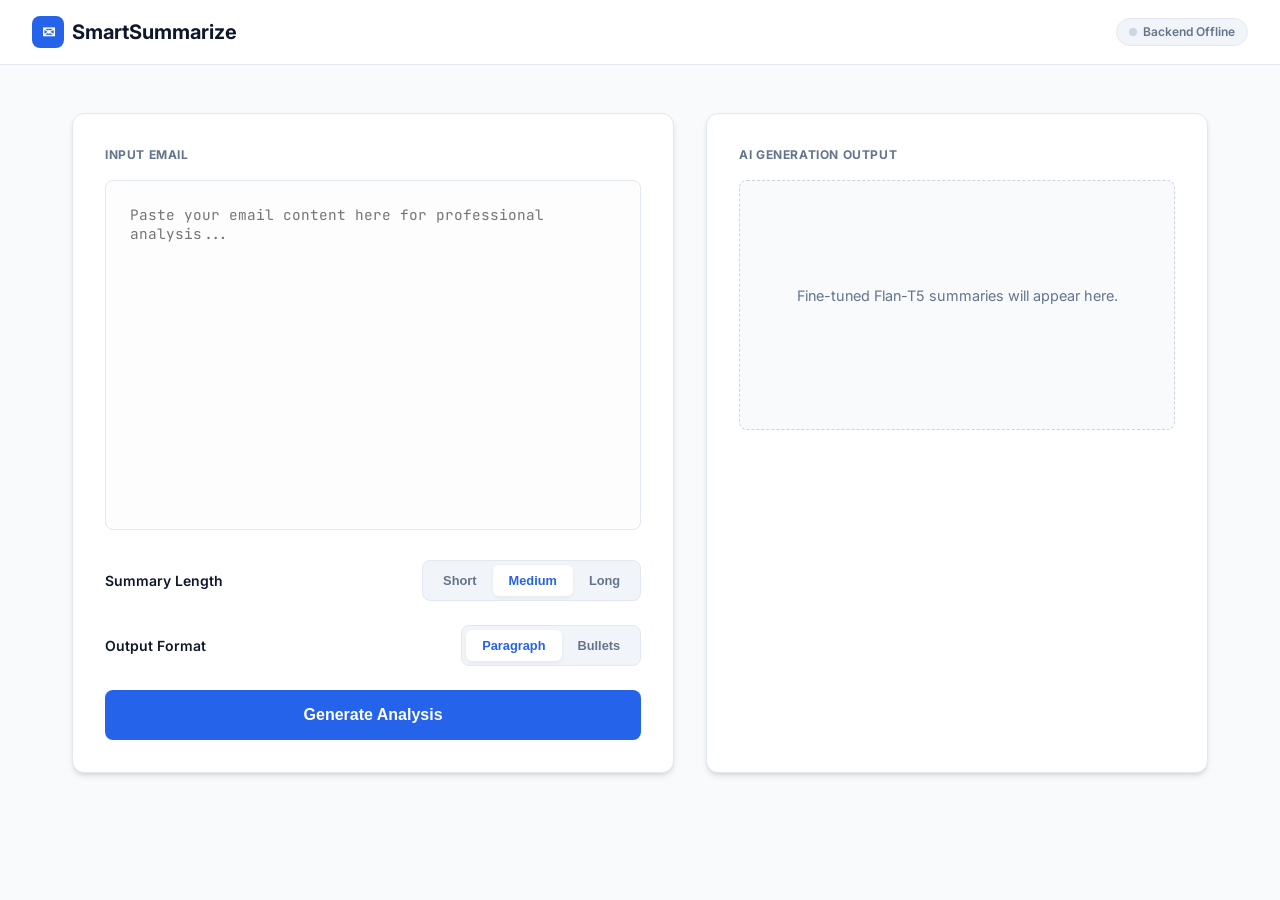
<file: index.html>
<!DOCTYPE html>
<html lang="en">
<head>
    <meta charset="UTF-8">
    <meta name="viewport" content="width=device-width, initial-scale=1.0">
    <title>SmartSummarize | Professional Email Intelligence</title>
    <link href="https://fonts.googleapis.com/css2?family=Inter:wght@400;500;600;700&family=JetBrains+Mono:wght@400;500&display=swap" rel="stylesheet">
    <style>
        :root {
            --primary: #2563eb;
            --primary-hover: #1d4ed8;
            --bg: #f8fafc;
            --surface: #ffffff;
            --border: #e2e8f0;
            --text: #0f172a;
            --text-muted: #64748b;
            --accent: #10b981;
            --radius: 12px;
            --shadow: 0 4px 6px -1px rgb(0 0 0 / 0.1), 0 2px 4px -2px rgb(0 0 0 / 0.1);
        }

        * {
            box-sizing: border-box;
            margin: 0;
            padding: 0;
        }

        body {
            font-family: 'Inter', sans-serif;
            background-color: var(--bg);
            color: var(--text);
            line-height: 1.5;
            min-height: 100vh;
        }

        /* Navbar */
        nav {
            background: var(--surface);
            border-bottom: 1px solid var(--border);
            padding: 1rem 2rem;
            display: flex;
            justify-content: space-between;
            align-items: center;
            position: sticky;
            top: 0;
            z-index: 10;
        }

        .logo {
            font-weight: 700;
            font-size: 1.25rem;
            color: var(--text);
            display: flex;
            align-items: center;
            gap: 0.5rem;
        }

        .logo-icon {
            width: 32px;
            height: 32px;
            background: var(--primary);
            border-radius: 8px;
            display: flex;
            align-items: center;
            justify-content: center;
            color: white;
            font-size: 1rem;
        }

        .status-badge {
            font-size: 0.75rem;
            font-weight: 600;
            padding: 0.25rem 0.75rem;
            border-radius: 99px;
            background: #f1f5f9;
            color: var(--text-muted);
            border: 1px solid var(--border);
            display: flex;
            align-items: center;
            gap: 0.4rem;
        }

        .status-dot {
            width: 8px;
            height: 8px;
            background: #cbd5e1;
            border-radius: 50%;
        }

        .status-online .status-dot {
            background: var(--accent);
            box-shadow: 0 0 8px var(--accent);
        }

        /* Main Content */
        main {
            max-width: 1200px;
            margin: 3rem auto;
            padding: 0 2rem;
            display: grid;
            grid-template-columns: 1.2fr 1fr;
            gap: 2rem;
        }

        @media (max-width: 900px) {
            main { grid-template-columns: 1fr; }
        }

        .card {
            background: var(--surface);
            border: 1px solid var(--border);
            border-radius: var(--radius);
            padding: 2rem;
            box-shadow: var(--shadow);
        }

        .section-title {
            font-size: 0.75rem;
            font-weight: 700;
            text-transform: uppercase;
            letter-spacing: 0.05em;
            color: var(--text-muted);
            margin-bottom: 1rem;
            display: block;
        }

        textarea {
            width: 100%;
            height: 350px;
            background: #fdfdfd;
            border: 1px solid var(--border);
            border-radius: 8px;
            padding: 1.5rem;
            font-family: 'JetBrains Mono', monospace;
            font-size: 0.9rem;
            color: var(--text);
            resize: none;
            outline: none;
            transition: all 0.2s;
        }

        textarea:focus {
            border-color: var(--primary);
            box-shadow: 0 0 0 3px rgba(37, 99, 235, 0.1);
        }

        /* Controls */
        .controls {
            margin-top: 1.5rem;
            display: flex;
            flex-direction: column;
            gap: 1.5rem;
        }

        .control-row {
            display: flex;
            align-items: center;
            justify-content: space-between;
            gap: 1rem;
        }

        .control-label {
            font-size: 0.875rem;
            font-weight: 600;
            color: var(--text);
        }

        .toggle-group {
            display: flex;
            background: #f1f5f9;
            padding: 0.25rem;
            border-radius: 8px;
            border: 1px solid var(--border);
        }

        .toggle-btn {
            padding: 0.5rem 1rem;
            border: none;
            background: transparent;
            font-size: 0.8rem;
            font-weight: 600;
            color: var(--text-muted);
            cursor: pointer;
            border-radius: 6px;
            transition: all 0.2s;
        }

        .toggle-btn.active {
            background: white;
            color: var(--primary);
            box-shadow: 0 2px 4px rgba(0,0,0,0.05);
        }

        .btn-primary {
            width: 100%;
            padding: 1rem;
            background: var(--primary);
            color: white;
            border: none;
            border-radius: 8px;
            font-size: 1rem;
            font-weight: 600;
            cursor: pointer;
            transition: all 0.2s;
            display: flex;
            align-items: center;
            justify-content: center;
            gap: 0.75rem;
        }

        .btn-primary:hover {
            background: var(--primary-hover);
            transform: translateY(-1px);
        }

        .btn-primary:disabled {
            opacity: 0.5;
            cursor: not-allowed;
        }

        /* Output */
        .result-area {
            background: #f8fafc;
            border: 1px dashed #cbd5e1;
            border-radius: 8px;
            padding: 1.5rem;
            min-height: 250px;
            position: relative;
        }

        .placeholder-text {
            color: var(--text-muted);
            text-align: center;
            margin-top: 5rem;
            font-size: 0.9rem;
        }

        .summary-content {
            font-size: 1rem;
            line-height: 1.7;
            color: var(--text);
            white-space: pre-wrap;
        }

        .meta-info {
            margin-top: 1.5rem;
            padding-top: 1rem;
            border-top: 1px solid var(--border);
            display: flex;
            gap: 1rem;
            font-size: 0.75rem;
            color: var(--text-muted);
        }

        .copy-btn {
            background: white;
            border: 1px solid var(--border);
            padding: 0.5rem 1rem;
            border-radius: 6px;
            font-size: 0.8rem;
            font-weight: 600;
            color: var(--text-muted);
            cursor: pointer;
            transition: all 0.2s;
            margin-top: 1rem;
        }

        .copy-btn:hover {
            border-color: var(--primary);
            color: var(--primary);
        }

        .loader {
            width: 20px;
            height: 20px;
            border: 2px solid rgba(255,255,255,0.3);
            border-top-color: white;
            border-radius: 50%;
            animation: spin 0.8s linear infinite;
            display: none;
        }

        @keyframes spin { to { transform: rotate(360deg); } }
    </style>
</head>
<body>
    <nav>
        <div class="logo">
            <div class="logo-icon">✉</div>
            SmartSummarize
        </div>
        <div id="statusBadge" class="status-badge">
            <div class="status-dot"></div>
            <span id="statusLabel">Checking backend...</span>
        </div>
    </nav>

    <main>
        <div class="card">
            <span class="section-title">Input Email</span>
            <textarea id="emailInput" placeholder="Paste your email content here for professional analysis..."></textarea>
            
            <div class="controls">
                <div class="control-row">
                    <span class="control-label">Summary Length</span>
                    <div class="toggle-group" id="lengthGroup">
                        <button class="toggle-btn" data-val="short">Short</button>
                        <button class="toggle-btn active" data-val="medium">Medium</button>
                        <button class="toggle-btn" data-val="long">Long</button>
                    </div>
                </div>

                <div class="control-row">
                    <span class="control-label">Output Format</span>
                    <div class="toggle-group" id="formatGroup">
                        <button class="toggle-btn active" data-val="paragraph">Paragraph</button>
                        <button class="toggle-btn" data-val="bullets">Bullets</button>
                    </div>
                </div>

                <button id="summarizeBtn" class="btn-primary">
                    <span id="btnLabel">Generate Analysis</span>
                    <div id="loader" class="loader"></div>
                </button>
            </div>
        </div>

        <div class="card">
            <span class="section-title">AI Generation Output</span>
            <div class="result-area">
                <div id="placeholder" class="placeholder-text">
                    Fine-tuned Flan-T5 summaries will appear here.
                </div>
                <div id="summaryContent" class="summary-content"></div>
            </div>

            <button id="copyBtn" class="copy-btn" style="display: none;">📋 Copy to Clipboard</button>

            <div id="metaInfo" class="meta-info" style="display: none;">
                <span>⏱ <span id="timeVal">0</span>s</span>
                <span>🌐 <span id="langVal">en</span></span>
                <span>🧠 custom-flan-t5-base</span>
            </div>
        </div>
    </main>

    <script>
        const API_URL = 'https://jimmy21ki09-smart-email-summarizer.hf.space';
        let selLength = 'medium', selFormat = 'paragraph';

        // Toggle logic
        function setupToggles(groupId, callback) {
            document.getElementById(groupId).querySelectorAll('.toggle-btn').forEach(btn => {
                btn.addEventListener('click', () => {
                    document.getElementById(groupId).querySelectorAll('.toggle-btn').forEach(b => b.classList.remove('active'));
                    btn.classList.add('active');
                    callback(btn.dataset.val);
                });
            });
        }

        setupToggles('lengthGroup', v => selLength = v);
        setupToggles('formatGroup', v => selFormat = v);

        // Health check
        async function checkHealth() {
            const badge = document.getElementById('statusBadge');
            const label = document.getElementById('statusLabel');
            try {
                const res = await fetch(`${API_URL}/health`);
                if (res.ok) {
                    badge.classList.add('status-online');
                    label.textContent = 'Backend Online';
                }
            } catch (e) {
                badge.classList.remove('status-online');
                label.textContent = 'Backend Offline';
            }
        }
        checkHealth();
        setInterval(checkHealth, 10000);

        // Summarize
        document.getElementById('summarizeBtn').addEventListener('click', async () => {
            const text = document.getElementById('emailInput').value.trim();
            if (!text) return;

            const btn = document.getElementById('summarizeBtn');
            const btnLabel = document.getElementById('btnLabel');
            const loader = document.getElementById('loader');
            const content = document.getElementById('summaryContent');
            const placeholder = document.getElementById('placeholder');
            const meta = document.getElementById('metaInfo');
            const copyBtn = document.getElementById('copyBtn');

            btn.disabled = true;
            btnLabel.style.display = 'none';
            loader.style.display = 'block';

            try {
                const res = await fetch(`${API_URL}/summarize`, {
                    method: 'POST',
                    headers: { 'Content-Type': 'application/json' },
                    body: JSON.stringify({ text, length_setting: selLength, format: selFormat })
                });

                const data = await res.json();
                if (res.ok) {
                    placeholder.style.display = 'none';
                    content.textContent = data.summary;
                    document.getElementById('timeVal').textContent = data.processing_time.toFixed(2);
                    document.getElementById('langVal').textContent = data.language;
                    meta.style.display = 'flex';
                    copyBtn.style.display = 'block';
                } else {
                    alert('Error: ' + data.detail);
                }
            } catch (e) {
                alert('Connection failed. Is the backend running?');
            } finally {
                btn.disabled = false;
                btnLabel.style.display = 'block';
                loader.style.display = 'none';
            }
        });

        // Copy
        document.getElementById('copyBtn').addEventListener('click', () => {
            const text = document.getElementById('summaryContent').textContent;
            navigator.clipboard.writeText(text).then(() => {
                const btn = document.getElementById('copyBtn');
                btn.textContent = '✅ Copied!';
                setTimeout(() => btn.textContent = '📋 Copy to Clipboard', 2000);
            });
        });
    </script>
</body>
</html>
</file>
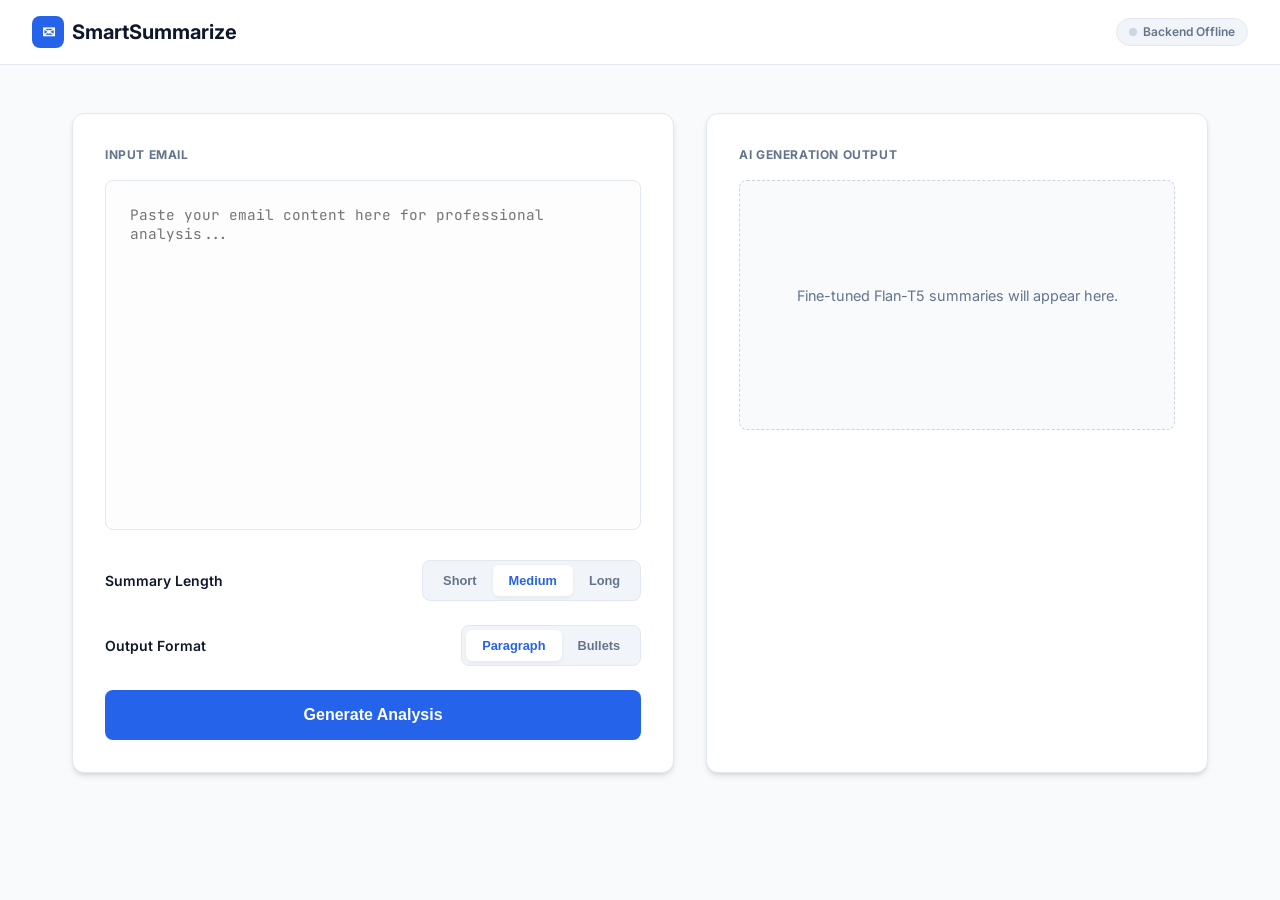
<file: frontend/index.html>
<!DOCTYPE html>
<html lang="en">
<head>
    <meta charset="UTF-8">
    <meta name="viewport" content="width=device-width, initial-scale=1.0">
    <title>SmartSummarize | Professional Email Intelligence</title>
    <link href="https://fonts.googleapis.com/css2?family=Inter:wght@400;500;600;700&family=JetBrains+Mono:wght@400;500&display=swap" rel="stylesheet">
    <style>
        :root {
            --primary: #2563eb;
            --primary-hover: #1d4ed8;
            --bg: #f8fafc;
            --surface: #ffffff;
            --border: #e2e8f0;
            --text: #0f172a;
            --text-muted: #64748b;
            --accent: #10b981;
            --radius: 12px;
            --shadow: 0 4px 6px -1px rgb(0 0 0 / 0.1), 0 2px 4px -2px rgb(0 0 0 / 0.1);
        }

        * {
            box-sizing: border-box;
            margin: 0;
            padding: 0;
        }

        body {
            font-family: 'Inter', sans-serif;
            background-color: var(--bg);
            color: var(--text);
            line-height: 1.5;
            min-height: 100vh;
        }

        /* Navbar */
        nav {
            background: var(--surface);
            border-bottom: 1px solid var(--border);
            padding: 1rem 2rem;
            display: flex;
            justify-content: space-between;
            align-items: center;
            position: sticky;
            top: 0;
            z-index: 10;
        }

        .logo {
            font-weight: 700;
            font-size: 1.25rem;
            color: var(--text);
            display: flex;
            align-items: center;
            gap: 0.5rem;
        }

        .logo-icon {
            width: 32px;
            height: 32px;
            background: var(--primary);
            border-radius: 8px;
            display: flex;
            align-items: center;
            justify-content: center;
            color: white;
            font-size: 1rem;
        }

        .status-badge {
            font-size: 0.75rem;
            font-weight: 600;
            padding: 0.25rem 0.75rem;
            border-radius: 99px;
            background: #f1f5f9;
            color: var(--text-muted);
            border: 1px solid var(--border);
            display: flex;
            align-items: center;
            gap: 0.4rem;
        }

        .status-dot {
            width: 8px;
            height: 8px;
            background: #cbd5e1;
            border-radius: 50%;
        }

        .status-online .status-dot {
            background: var(--accent);
            box-shadow: 0 0 8px var(--accent);
        }

        /* Main Content */
        main {
            max-width: 1200px;
            margin: 3rem auto;
            padding: 0 2rem;
            display: grid;
            grid-template-columns: 1.2fr 1fr;
            gap: 2rem;
        }

        @media (max-width: 900px) {
            main { grid-template-columns: 1fr; }
        }

        .card {
            background: var(--surface);
            border: 1px solid var(--border);
            border-radius: var(--radius);
            padding: 2rem;
            box-shadow: var(--shadow);
        }

        .section-title {
            font-size: 0.75rem;
            font-weight: 700;
            text-transform: uppercase;
            letter-spacing: 0.05em;
            color: var(--text-muted);
            margin-bottom: 1rem;
            display: block;
        }

        textarea {
            width: 100%;
            height: 350px;
            background: #fdfdfd;
            border: 1px solid var(--border);
            border-radius: 8px;
            padding: 1.5rem;
            font-family: 'JetBrains Mono', monospace;
            font-size: 0.9rem;
            color: var(--text);
            resize: none;
            outline: none;
            transition: all 0.2s;
        }

        textarea:focus {
            border-color: var(--primary);
            box-shadow: 0 0 0 3px rgba(37, 99, 235, 0.1);
        }

        /* Controls */
        .controls {
            margin-top: 1.5rem;
            display: flex;
            flex-direction: column;
            gap: 1.5rem;
        }

        .control-row {
            display: flex;
            align-items: center;
            justify-content: space-between;
            gap: 1rem;
        }

        .control-label {
            font-size: 0.875rem;
            font-weight: 600;
            color: var(--text);
        }

        .toggle-group {
            display: flex;
            background: #f1f5f9;
            padding: 0.25rem;
            border-radius: 8px;
            border: 1px solid var(--border);
        }

        .toggle-btn {
            padding: 0.5rem 1rem;
            border: none;
            background: transparent;
            font-size: 0.8rem;
            font-weight: 600;
            color: var(--text-muted);
            cursor: pointer;
            border-radius: 6px;
            transition: all 0.2s;
        }

        .toggle-btn.active {
            background: white;
            color: var(--primary);
            box-shadow: 0 2px 4px rgba(0,0,0,0.05);
        }

        .btn-primary {
            width: 100%;
            padding: 1rem;
            background: var(--primary);
            color: white;
            border: none;
            border-radius: 8px;
            font-size: 1rem;
            font-weight: 600;
            cursor: pointer;
            transition: all 0.2s;
            display: flex;
            align-items: center;
            justify-content: center;
            gap: 0.75rem;
        }

        .btn-primary:hover {
            background: var(--primary-hover);
            transform: translateY(-1px);
        }

        .btn-primary:disabled {
            opacity: 0.5;
            cursor: not-allowed;
        }

        /* Output */
        .result-area {
            background: #f8fafc;
            border: 1px dashed #cbd5e1;
            border-radius: 8px;
            padding: 1.5rem;
            min-height: 250px;
            position: relative;
        }

        .placeholder-text {
            color: var(--text-muted);
            text-align: center;
            margin-top: 5rem;
            font-size: 0.9rem;
        }

        .summary-content {
            font-size: 1rem;
            line-height: 1.7;
            color: var(--text);
            white-space: pre-wrap;
        }

        .meta-info {
            margin-top: 1.5rem;
            padding-top: 1rem;
            border-top: 1px solid var(--border);
            display: flex;
            gap: 1rem;
            font-size: 0.75rem;
            color: var(--text-muted);
        }

        .copy-btn {
            background: white;
            border: 1px solid var(--border);
            padding: 0.5rem 1rem;
            border-radius: 6px;
            font-size: 0.8rem;
            font-weight: 600;
            color: var(--text-muted);
            cursor: pointer;
            transition: all 0.2s;
            margin-top: 1rem;
        }

        .copy-btn:hover {
            border-color: var(--primary);
            color: var(--primary);
        }

        .loader {
            width: 20px;
            height: 20px;
            border: 2px solid rgba(255,255,255,0.3);
            border-top-color: white;
            border-radius: 50%;
            animation: spin 0.8s linear infinite;
            display: none;
        }

        @keyframes spin { to { transform: rotate(360deg); } }
    </style>
</head>
<body>
    <nav>
        <div class="logo">
            <div class="logo-icon">✉</div>
            SmartSummarize
        </div>
        <div id="statusBadge" class="status-badge">
            <div class="status-dot"></div>
            <span id="statusLabel">Checking backend...</span>
        </div>
    </nav>

    <main>
        <div class="card">
            <span class="section-title">Input Email</span>
            <textarea id="emailInput" placeholder="Paste your email content here for professional analysis..."></textarea>
            
            <div class="controls">
                <div class="control-row">
                    <span class="control-label">Summary Length</span>
                    <div class="toggle-group" id="lengthGroup">
                        <button class="toggle-btn" data-val="short">Short</button>
                        <button class="toggle-btn active" data-val="medium">Medium</button>
                        <button class="toggle-btn" data-val="long">Long</button>
                    </div>
                </div>

                <div class="control-row">
                    <span class="control-label">Output Format</span>
                    <div class="toggle-group" id="formatGroup">
                        <button class="toggle-btn active" data-val="paragraph">Paragraph</button>
                        <button class="toggle-btn" data-val="bullets">Bullets</button>
                    </div>
                </div>

                <button id="summarizeBtn" class="btn-primary">
                    <span id="btnLabel">Generate Analysis</span>
                    <div id="loader" class="loader"></div>
                </button>
            </div>
        </div>

        <div class="card">
            <span class="section-title">AI Generation Output</span>
            <div class="result-area">
                <div id="placeholder" class="placeholder-text">
                    Fine-tuned Flan-T5 summaries will appear here.
                </div>
                <div id="summaryContent" class="summary-content"></div>
            </div>

            <button id="copyBtn" class="copy-btn" style="display: none;">📋 Copy to Clipboard</button>

            <div id="metaInfo" class="meta-info" style="display: none;">
                <span>⏱ <span id="timeVal">0</span>s</span>
                <span>🌐 <span id="langVal">en</span></span>
                <span>🧠 custom-flan-t5-base</span>
            </div>
        </div>
    </main>

    <script>
        const API_URL = 'http://127.0.0.1:8000';
        let selLength = 'medium', selFormat = 'paragraph';

        // Toggle logic
        function setupToggles(groupId, callback) {
            document.getElementById(groupId).querySelectorAll('.toggle-btn').forEach(btn => {
                btn.addEventListener('click', () => {
                    document.getElementById(groupId).querySelectorAll('.toggle-btn').forEach(b => b.classList.remove('active'));
                    btn.classList.add('active');
                    callback(btn.dataset.val);
                });
            });
        }

        setupToggles('lengthGroup', v => selLength = v);
        setupToggles('formatGroup', v => selFormat = v);

        // Health check
        async function checkHealth() {
            const badge = document.getElementById('statusBadge');
            const label = document.getElementById('statusLabel');
            try {
                const res = await fetch(`${API_URL}/health`);
                if (res.ok) {
                    badge.classList.add('status-online');
                    label.textContent = 'Backend Online';
                }
            } catch (e) {
                badge.classList.remove('status-online');
                label.textContent = 'Backend Offline';
            }
        }
        checkHealth();
        setInterval(checkHealth, 10000);

        // Summarize
        document.getElementById('summarizeBtn').addEventListener('click', async () => {
            const text = document.getElementById('emailInput').value.trim();
            if (!text) return;

            const btn = document.getElementById('summarizeBtn');
            const btnLabel = document.getElementById('btnLabel');
            const loader = document.getElementById('loader');
            const content = document.getElementById('summaryContent');
            const placeholder = document.getElementById('placeholder');
            const meta = document.getElementById('metaInfo');
            const copyBtn = document.getElementById('copyBtn');

            btn.disabled = true;
            btnLabel.style.display = 'none';
            loader.style.display = 'block';

            try {
                const res = await fetch(`${API_URL}/summarize`, {
                    method: 'POST',
                    headers: { 'Content-Type': 'application/json' },
                    body: JSON.stringify({ text, length_setting: selLength, format: selFormat })
                });

                const data = await res.json();
                if (res.ok) {
                    placeholder.style.display = 'none';
                    content.textContent = data.summary;
                    document.getElementById('timeVal').textContent = data.processing_time.toFixed(2);
                    document.getElementById('langVal').textContent = data.language;
                    meta.style.display = 'flex';
                    copyBtn.style.display = 'block';
                } else {
                    alert('Error: ' + data.detail);
                }
            } catch (e) {
                alert('Connection failed. Is the backend running?');
            } finally {
                btn.disabled = false;
                btnLabel.style.display = 'block';
                loader.style.display = 'none';
            }
        });

        // Copy
        document.getElementById('copyBtn').addEventListener('click', () => {
            const text = document.getElementById('summaryContent').textContent;
            navigator.clipboard.writeText(text).then(() => {
                const btn = document.getElementById('copyBtn');
                btn.textContent = '✅ Copied!';
                setTimeout(() => btn.textContent = '📋 Copy to Clipboard', 2000);
            });
        });
    </script>
</body>
</html>
</file>
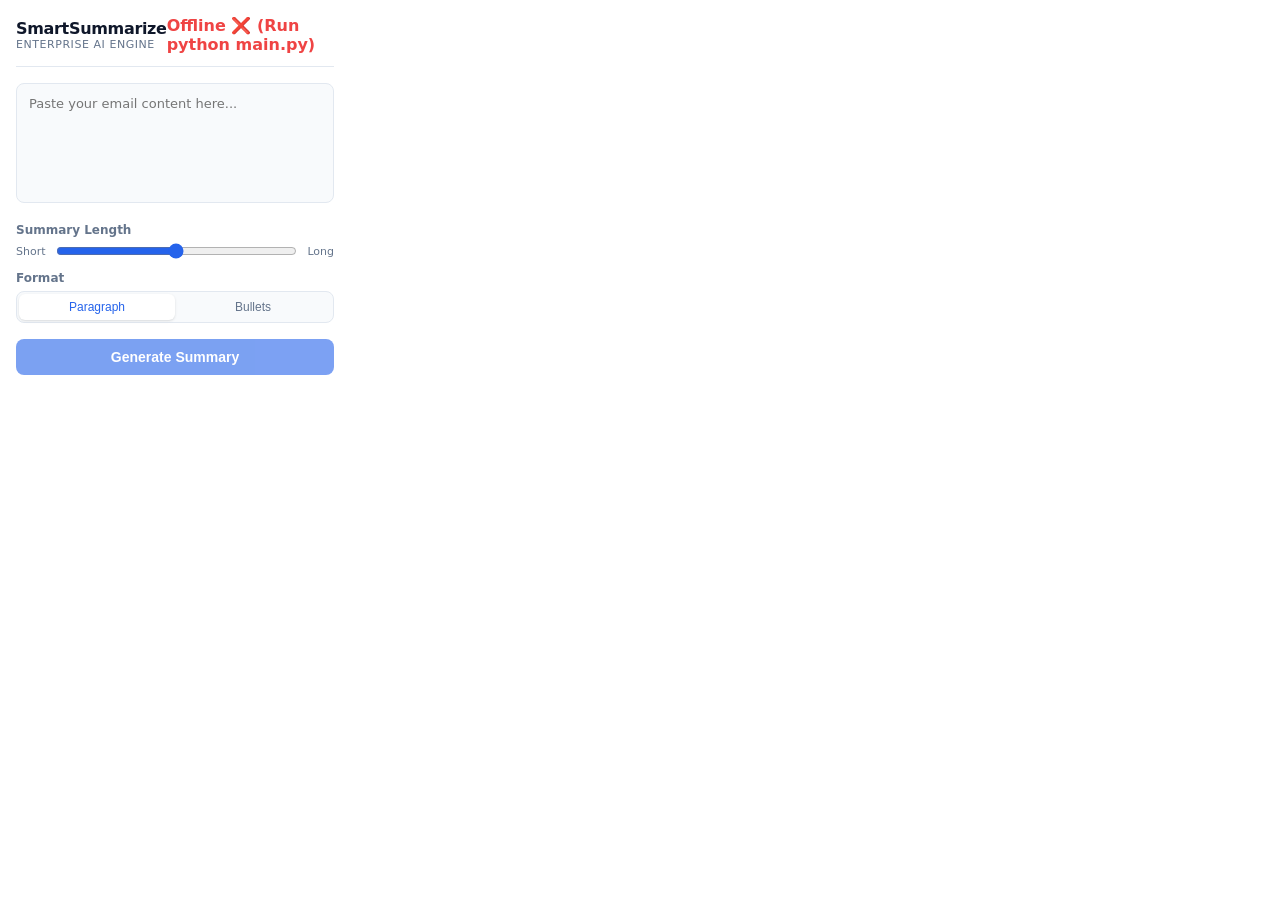
<file: extension/popup.html>
<!DOCTYPE html>
<html lang="en">
<head>
    <meta charset="UTF-8">
    <meta name="viewport" content="width=device-width, initial-scale=1.0">
    <title>Smart Email Summarizer</title>
    <link rel="stylesheet" href="popup.css">
</head>
<body>
    <div class="container">
        <header>
            <div>
                <h1>SmartSummarize</h1>
                <p class="subtitle">Enterprise AI Engine</p>
            </div>
            <div id="footer">
                <span id="backendStatus" class="checking">Checking...</span>
            </div>
        </header>

        <div class="input-section">
            <textarea id="inputText" placeholder="Paste your email content here..."></textarea>
        </div>

        <div class="controls">
            <div class="control-group">
                <label for="lengthSlider">Summary Length</label>
                <div class="slider-container">
                    <span>Short</span>
                    <input type="range" id="lengthSlider" min="0" max="2" step="1" value="1">
                    <span>Long</span>
                </div>
            </div>

            <div class="control-group">
                <label>Format</label>
                <div class="toggle-group">
                    <button id="btnParagraph" class="toggle-btn active" data-value="paragraph">Paragraph</button>
                    <button id="btnBullets" class="toggle-btn" data-value="bullets">Bullets</button>
                </div>
            </div>
        </div>

        <button id="summarizeBtn" class="primary-btn">Generate Summary</button>

        <div id="loading" class="hidden">
            <div class="loader"></div>
            <p>Processing with AI...</p>
        </div>

        <div id="outputSection" class="hidden">
            <div class="output-header">
                <h3>Summary</h3>
                <button id="copyBtn" title="Copy to clipboard">
                    <svg width="16" height="16" viewBox="0 0 24 24" fill="none" stroke="currentColor" stroke-width="2"><path d="M16 4h2a2 2 0 0 1 2 2v14a2 2 0 0 1-2 2H6a2 2 0 0 1-2-2V6a2 2 0 0 1 2-2h2"></path><rect x="8" y="2" width="8" height="4" rx="1" ry="1"></rect></svg>
                </button>
            </div>
            <div id="summaryResult" class="summary-box" readonly></div>
            <div id="errorArea" class="error-box hidden">
                <p id="errorText"></p>
                <button id="retryBtn">Retry</button>
            </div>
        </div>
        
    </div>
    <script src="popup.js"></script>
</body>
</html>
</file>
<file: extension/popup.css>
/* Modern, Professional UI for SmartSummarize */
:root {
  --primary: #2563eb;        /* Professional Blue */
  --primary-hover: #1d4ed8;
  --bg: #ffffff;
  --surface: #f8fafc;
  --border: #e2e8f0;
  --text: #0f172a;           /* Deep Slate */
  --text-muted: #64748b;
  --success: #10b981;
  --danger: #ef4444;
  --radius: 8px;
  --shadow: 0 1px 3px 0 rgb(0 0 0 / 0.1), 0 1px 2px -1px rgb(0 0 0 / 0.1);
}

* {
  box-sizing: border-box;
  margin: 0;
  padding: 0;
}

body {
  font-family: 'Segoe UI', system-ui, -apple-system, sans-serif;
  background-color: var(--bg);
  color: var(--text);
  width: 350px;
  padding: 16px;
}

.container {
  display: flex;
  flex-direction: column;
  gap: 16px;
}

header {
  border-bottom: 1px solid var(--border);
  padding-bottom: 12px;
  display: flex;
  justify-content: space-between;
  align-items: center;
}

h1 {
  font-size: 16px;
  font-weight: 700;
  letter-spacing: -0.02em;
}

.subtitle {
  font-size: 11px;
  color: var(--text-muted);
  text-transform: uppercase;
  letter-spacing: 0.05em;
}

/* Input Area */
textarea {
  width: 100%;
  height: 120px;
  padding: 12px;
  border: 1px solid var(--border);
  border-radius: var(--radius);
  background-color: var(--surface);
  font-family: inherit;
  font-size: 13px;
  color: var(--text);
  resize: none;
  outline: none;
  transition: border-color 0.2s;
}

textarea:focus {
  border-color: var(--primary);
}

/* Controls */
.controls {
  display: flex;
  flex-direction: column;
  gap: 12px;
}

.control-group {
  display: flex;
  flex-direction: column;
  gap: 6px;
}

label {
  font-size: 12px;
  font-weight: 600;
  color: var(--text-muted);
}

/* Slider Customization */
.slider-container {
  display: flex;
  align-items: center;
  gap: 10px;
  font-size: 11px;
  color: var(--text-muted);
}

input[type="range"] {
  flex: 1;
  accent-color: var(--primary);
}

/* Toggle Buttons */
.toggle-group {
  display: flex;
  background: var(--surface);
  border: 1px solid var(--border);
  border-radius: var(--radius);
  padding: 2px;
}

.toggle-btn {
  flex: 1;
  padding: 6px;
  border: none;
  background: transparent;
  font-size: 12px;
  font-weight: 500;
  color: var(--text-muted);
  cursor: pointer;
  border-radius: 6px;
  transition: all 0.2s;
}

.toggle-btn.active {
  background: #ffffff;
  color: var(--primary);
  box-shadow: var(--shadow);
}

/* Buttons */
.primary-btn {
  background-color: var(--primary);
  color: white;
  border: none;
  padding: 10px;
  border-radius: var(--radius);
  font-size: 14px;
  font-weight: 600;
  cursor: pointer;
  transition: background-color 0.2s;
}

.primary-btn:hover {
  background-color: var(--primary-hover);
}

.primary-btn:disabled {
  opacity: 0.6;
  cursor: not-allowed;
}

/* Output Section */
.output-header {
  display: flex;
  justify-content: space-between;
  align-items: center;
  margin-bottom: 8px;
}

h3 {
  font-size: 13px;
  color: var(--text-muted);
}

.summary-box {
  background-color: var(--surface);
  border: 1px solid var(--border);
  border-radius: var(--radius);
  padding: 12px;
  font-size: 13px;
  line-height: 1.5;
  max-height: 200px;
  overflow-y: auto;
}

/* Loader */
#loading {
  display: flex;
  flex-direction: column;
  align-items: center;
  gap: 8px;
  padding: 12px;
}

.loader {
  width: 24px;
  height: 24px;
  border: 3px solid var(--border);
  border-top-color: var(--primary);
  border-radius: 50%;
  animation: spin 0.8s linear infinite;
}

@keyframes spin {
  to { transform: rotate(360deg); }
}

/* Status & Footer */
footer {
  margin-top: 8px;
  padding-top: 8px;
  border-top: 1px solid var(--border);
  font-size: 11px;
}

#backendStatus.online { color: var(--success); font-weight: 600; }
#backendStatus.offline { color: var(--danger); font-weight: 600; }

.hidden { display: none !important; }

#copyBtn {
  background: transparent;
  border: none;
  cursor: pointer;
  color: var(--text-muted);
  padding: 4px;
  border-radius: 4px;
}

#copyBtn:hover {
  background: var(--surface);
  color: var(--primary);
}
</file>
